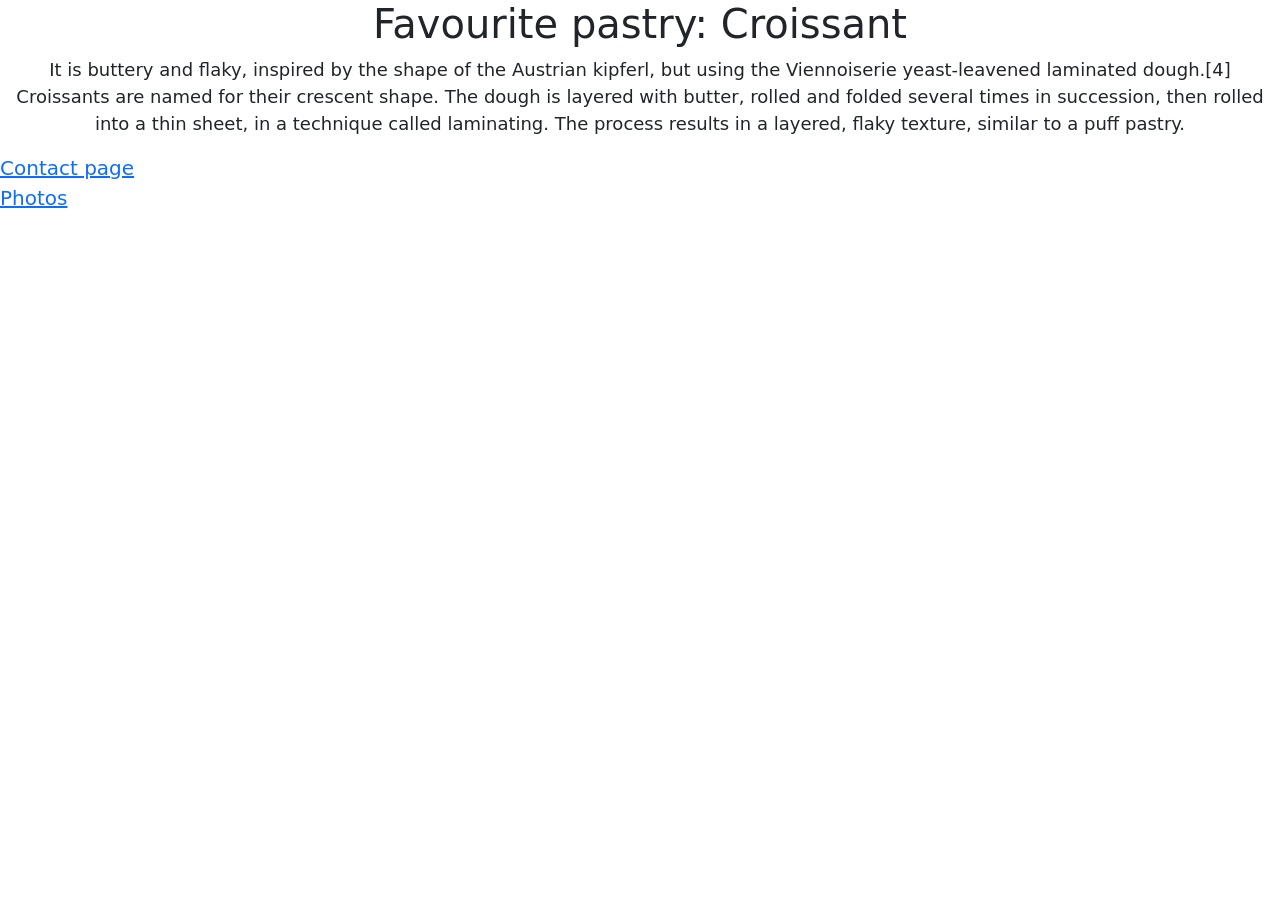
<file: index.html>
<!doctype html>
<html lang="en">
  <head>
    <meta charset="UTF-8" />
    <meta
      name="description"
      content="This is all about croissant. Recipes, ideas, photos and much more..!"
    />
    <meta name="viewport" content="width=device-width, initial-scale=1.0" />
    <link rel="stylesheet" href="/src/style.css" />
    <link
      href="https://cdn.jsdelivr.net/npm/bootstrap@5.3.8/dist/css/bootstrap.min.css"
      rel="stylesheet"
      integrity="sha384-sRIl4kxILFvY47J16cr9ZwB07vP4J8+LH7qKQnuqkuIAvNWLzeN8tE5YBujZqJLB"
      crossorigin="anonymous"
    />
    <script
      src="https://cdn.jsdelivr.net/npm/bootstrap@5.3.8/dist/js/bootstrap.bundle.min.js"
      integrity="sha384-FKyoEForCGlyvwx9Hj09JcYn3nv7wiPVlz7YYwJrWVcXK/BmnVDxM+D2scQbITxI"
      crossorigin="anonymous"
    ></script>
    <title>Everything about croissants!</title>
  </head>
  <body>
    <h1>Favourite pastry: Croissant</h1>
    <p>
      It is buttery and flaky, inspired by the shape of the Austrian kipferl,
      but using the Viennoiserie yeast-leavened laminated dough.[4] Croissants
      are named for their crescent shape. The dough is layered with butter,
      rolled and folded several times in succession, then rolled into a thin
      sheet, in a technique called laminating. The process results in a layered,
      flaky texture, similar to a puff pastry.
    </p>
    <a href="/contact.html">Contact page</a>
    <a href="/photo.html">Photos</a>
  </body>
</html>
</file>
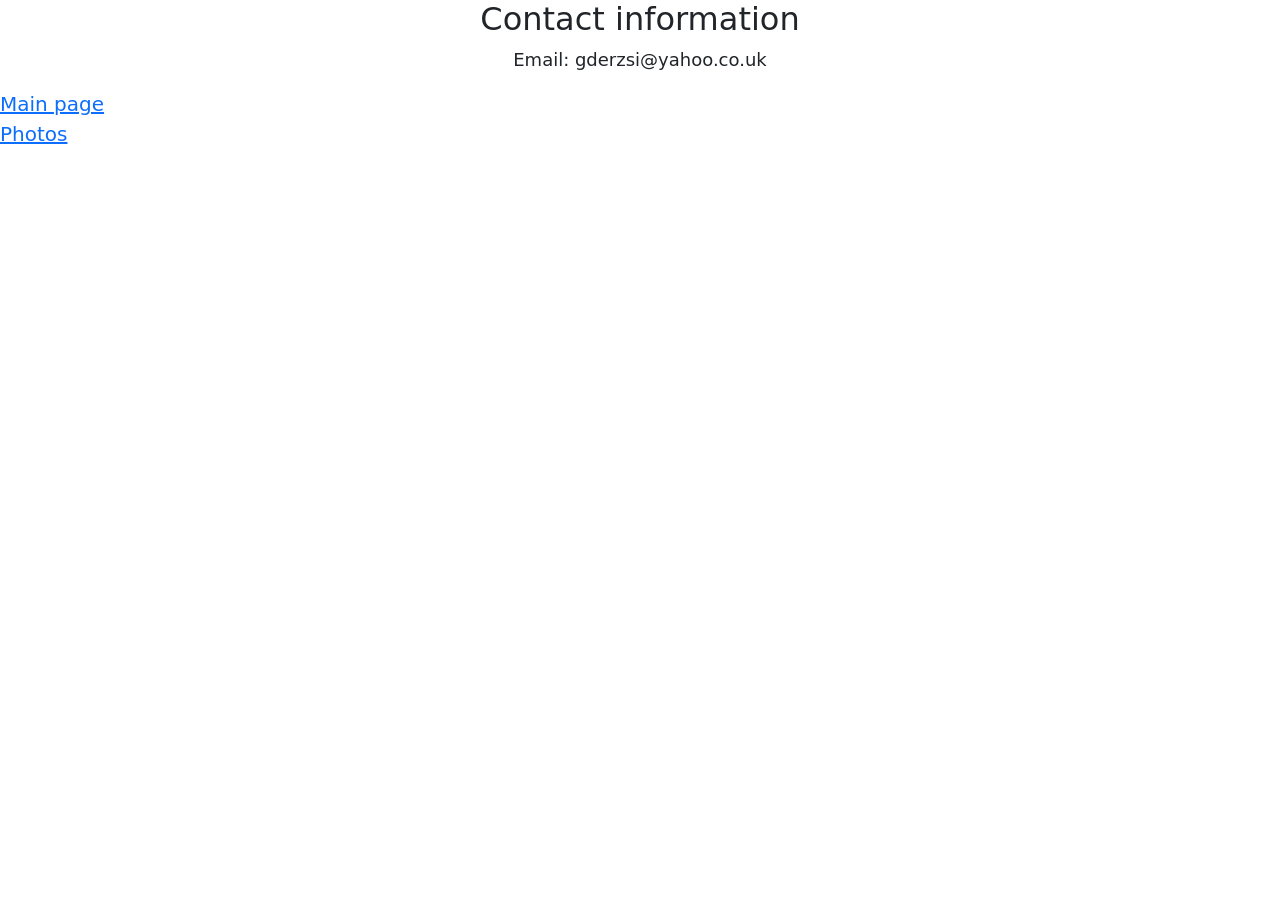
<file: contact.html>
<!doctype html>
<html lang="en">
  <head>
    <meta charset="UTF-8" />
    <meta name="viewport" content="width=device-width, initial-scale=1.0" />
    <link rel="stylesheet" href="/src/style.css" />
    <link
      href="https://cdn.jsdelivr.net/npm/bootstrap@5.3.8/dist/css/bootstrap.min.css"
      rel="stylesheet"
      integrity="sha384-sRIl4kxILFvY47J16cr9ZwB07vP4J8+LH7qKQnuqkuIAvNWLzeN8tE5YBujZqJLB"
      crossorigin="anonymous"
    />
    <script
      src="https://cdn.jsdelivr.net/npm/bootstrap@5.3.8/dist/js/bootstrap.bundle.min.js"
      integrity="sha384-FKyoEForCGlyvwx9Hj09JcYn3nv7wiPVlz7YYwJrWVcXK/BmnVDxM+D2scQbITxI"
      crossorigin="anonymous"
    ></script>
    <title>Document</title>
  </head>
  <body>
    <h2>Contact information</h2>
    <p>Email: gderzsi@yahoo.co.uk</p>
    <div>
      <a href="/index.html">Main page</a>
      <a href="/photo.html">Photos</a>
    </div>
  </body>
</html>
</file>
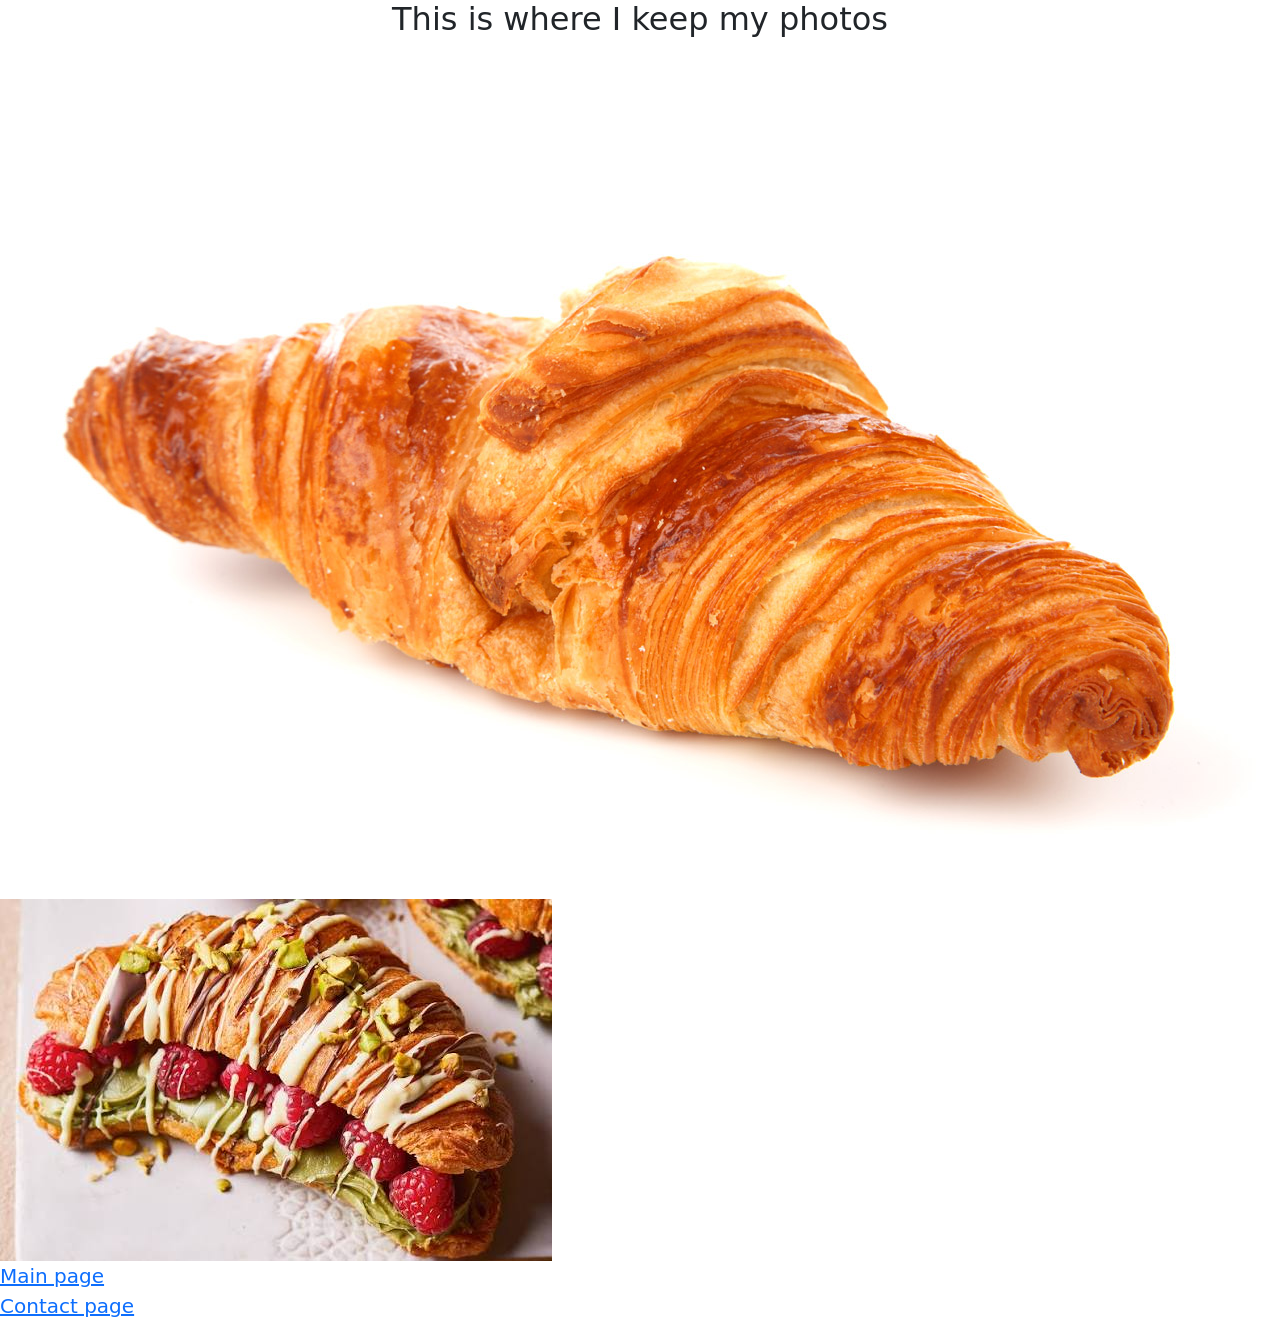
<file: photo.html>
<!doctype html>
<html lang="en">
  <head>
    <meta charset="UTF-8" />
    <meta name="viewport" content="width=device-width, initial-scale=1.0" />
    <link rel="stylesheet" href="/src/style.css" />
    <link
      href="https://cdn.jsdelivr.net/npm/bootstrap@5.3.8/dist/css/bootstrap.min.css"
      rel="stylesheet"
      integrity="sha384-sRIl4kxILFvY47J16cr9ZwB07vP4J8+LH7qKQnuqkuIAvNWLzeN8tE5YBujZqJLB"
      crossorigin="anonymous"
    />
    <script
      src="https://cdn.jsdelivr.net/npm/bootstrap@5.3.8/dist/js/bootstrap.bundle.min.js"
      integrity="sha384-FKyoEForCGlyvwx9Hj09JcYn3nv7wiPVlz7YYwJrWVcXK/BmnVDxM+D2scQbITxI"
      crossorigin="anonymous"
    ></script>
    <title>Document</title>
  </head>
  <body>
    <h2>This is where I keep my photos</h2>

    <img
      src="/img/Croissant-Petr_Kratochvil copy.jpg"
      alt=""
      class="img-fluid"
    />
    <img src="/img/images-2 copy.jpeg" alt="" class="img-fluid" />
    <a href="/index.html">Main page</a>
    <a href="/contact.html">Contact page</a>
  </body>
</html>
</file>
<file: src/style.css>
body {
  background-color: antiquewhite;
}
h1,
h2 {
  text-align: center;
}
p {
  text-align: center;
  font-size: 18px;
}
a {
  display: flex;
  font-size: 20px;
}
img {
  display: flex;
}
</file>
